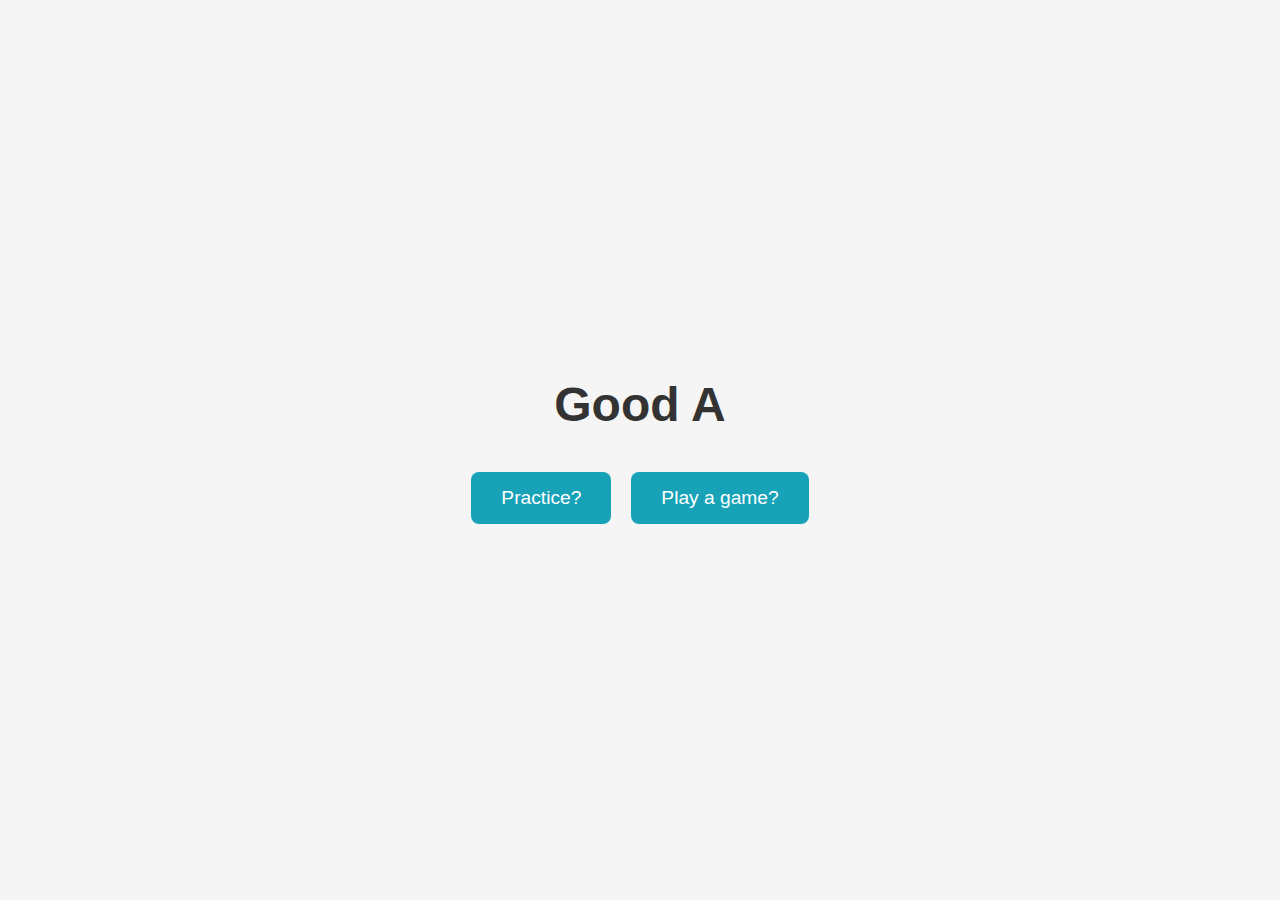
<file: index.html>
<!DOCTYPE html>
<html>
<head>
    <meta charset="UTF-8">
    <meta name="viewport" content="width=device-width, initial-scale=1.0">
    <title>Good A</title>
    <style>
        * {
            margin: 0;
            padding: 0;
            box-sizing: border-box;
        }

        body {
            width: 100vw;
            height: 100vh;
            display: flex;
            flex-direction: column;
            justify-content: center;
            align-items: center;
            background-color: #f5f5f5;
            font-family: Arial, sans-serif;
            gap: 40px;
            padding: 20px;
            overflow-x: hidden;
        }

        h1 {
            font-size: 3em;
            color: #333;
            text-align: center;
        }

        .button-container {
            display: flex;
            gap: 20px;
            width: 100%;
            max-width: 500px;
            justify-content: center;
        }

        .choice-button {
            padding: 15px 30px;
            font-size: 1.2em;
            color: white;
            border: none;
            border-radius: 8px;
            cursor: pointer;
            background-color: #17a2b8;
            transition: background-color 0.3s ease;
        }

        .choice-button:hover {
            background-color: #138496;
        }

        @media (max-width: 768px) {
            h1 {
                font-size: 2em;
            }

            .button-container {
                flex-direction: column;
                width: 90%;
                align-items: center;
            }

            .choice-button {
                padding: 12px 24px;
                font-size: 1em;
                width: 100%;
            }
        }
    </style>
</head>
<body>
    <h1>Good A</h1>
    <div class="button-container">
        <button class="choice-button" onclick="window.location.href='practice.html'">Practice?</button>
        <button class="choice-button" onclick="window.location.href='game.html'">Play a game?</button>
    </div>
</body>
</html>
</file>
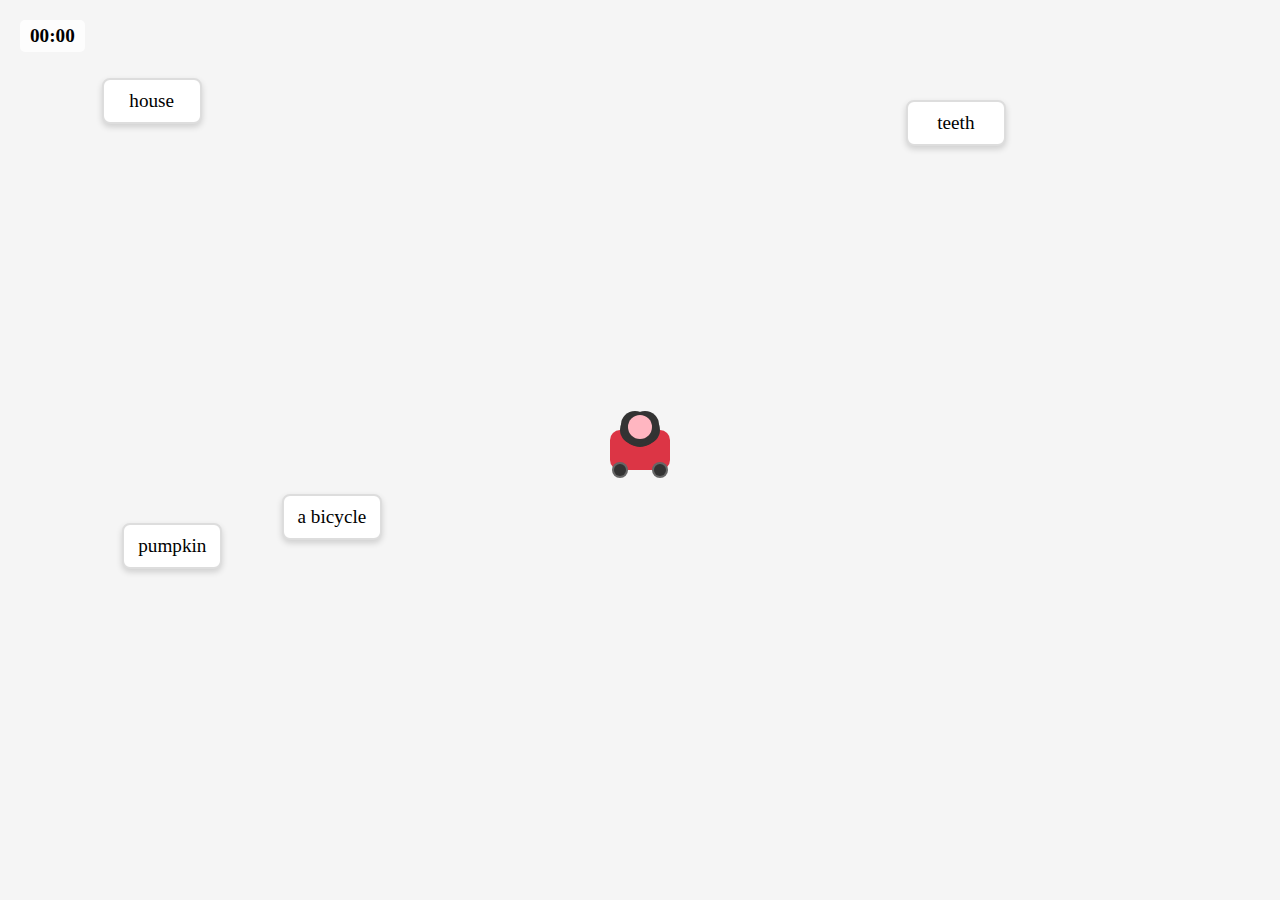
<file: game.html>
<!DOCTYPE html>
<html>
<head>
    <meta charset="UTF-8">
    <meta name="viewport" content="width=device-width, initial-scale=1.0">
    <title>Good A - Game</title>
    <link rel="stylesheet" href="game-styles.css">
</head>
<body>
    <div id="game-container">
        <div id="game-area">
            <!-- Game elements will be added here by JavaScript -->
        </div>
        <div id="timer">00:00</div>
        <div id="controls">
            <!-- Control elements go here -->
        </div>
    </div>
    <script src="game.js"></script>
</body>
</html>
</file>
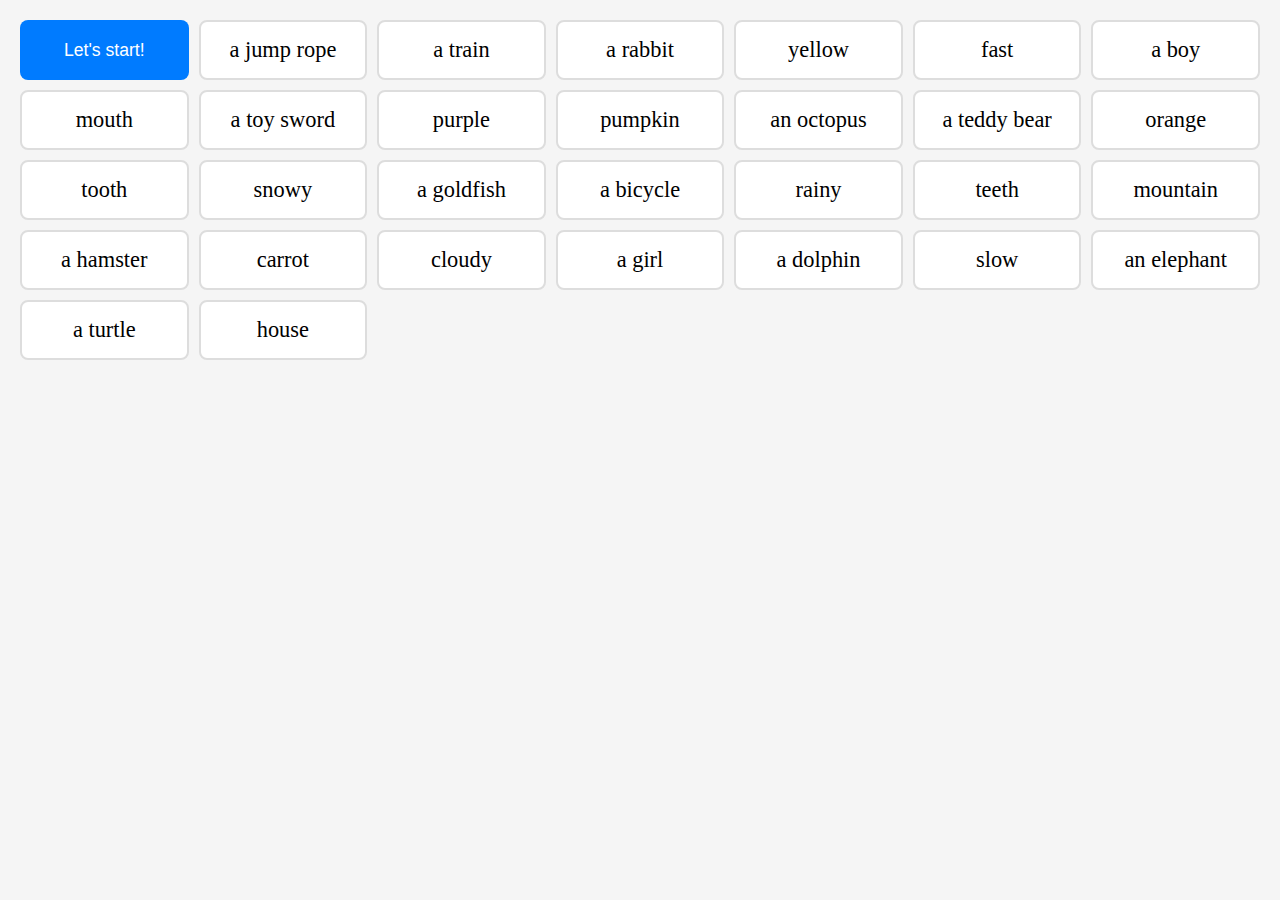
<file: practice.html>
<!DOCTYPE html>
<html lang="en">
<head>
    <meta charset="UTF-8">
    <meta name="viewport" content="width=device-width, initial-scale=1.0, maximum-scale=1.0, user-scalable=no">
    <title>ESL Audio Flashcards</title>
    <link rel="stylesheet" href="https://cdnjs.cloudflare.com/ajax/libs/font-awesome/5.15.4/css/all.min.css">
    <script>
        // Device detection
        if (/Mobile|Android|iPhone/i.test(navigator.userAgent)) {
            document.write('<link rel="stylesheet" href="styles-mobile.css">');
        } else {
            document.write('<link rel="stylesheet" href="styles-pc.css">');
        }
    </script>
</head>
<body>
    <div class="container">
        <div class="flashcards-container">
            <button class="start-button">Let's start!</button>
            <button class="audio-button" style="display: none;">
                <i class="fas fa-volume-up"></i>
                <span>Listen again?</span>
            </button>
            <!-- Flashcards will be generated here by JavaScript -->
            <div class="timer-card" style="display: none;">
                <span class="time">00:00</span>
            </div>
        </div>
    </div>
    <script src="script.js"></script>
</body>
</html>
</file>
<file: game-styles.css>
* {
    margin: 0;
    padding: 0;
    box-sizing: border-box;
}

#game-container {
    width: 100vw;
    height: 100vh;
    background-color: #f5f5f5;
    position: relative;
    overflow: hidden;
}

#game-area {
    width: 100%;
    height: 100%;
    position: relative;
}

.word-card {
    position: absolute;
    background: white;
    border: 2px solid #ddd;
    border-radius: 8px;
    padding: 10px;
    min-width: 100px;
    text-align: center;
    font-size: 1.2em;
    cursor: pointer;
    transition: transform 0.3s ease, background-color 0.3s ease, border-color 0.3s ease;
}

.car {
    position: absolute;
    width: 60px;
    height: 40px;
    background-color: #dc3545 !important;  /* Red car with !important to ensure it applies */
    border-radius: 10px;
}

#game-area .car {
    background-color: #dc3545 !important;  /* Red car with higher specificity */
}

/* Driver's head */
.car::before {
    content: '';
    position: absolute;
    width: 24px;
    height: 24px;
    background-color: #ffb6c1;  /* Light pink for face */
    border-radius: 50%;
    top: -15px;
    left: 50%;
    transform: translateX(-50%);
    /* Add face features */
    box-shadow: 
        /* Eyes */
        -5px -2px 0 2px #333,
        5px -2px 0 2px #333,
        /* Smile - curved line */
        -6px 3px 0 2px #333,  /* Left edge */
        -3px 5px 0 2px #333,  /* Left curve */
        0 6px 0 2px #333,     /* Bottom */
        3px 5px 0 2px #333,   /* Right curve */
        6px 3px 0 2px #333;   /* Right edge */
}

/* Wheels */
.car::after {
    content: '';
    position: absolute;
    width: 12px;
    height: 12px;
    background-color: #333;
    border-radius: 50%;
    bottom: -6px;
    box-shadow: 
        40px 0 0 0 #333,  /* Right wheel */
        0 0 0 2px #666,   /* Left wheel rim */
        40px 0 0 2px #666; /* Right wheel rim */
    left: 4px;
}

/* Mobile Controls */
.mobile-only {
    display: none;
}

@media (max-width: 1024px) and (orientation: landscape) {
    #game-container {
        width: 100vw;
        height: 100vh;
        overflow: hidden;
    }

    .word-card {
        min-width: 80px;
        padding: 8px;
        font-size: 0.9em;
        word-break: break-word;
        max-width: 120px;
        height: auto;
        display: flex;
        align-items: center;
        justify-content: center;
    }

    .car {
        width: 40px;
        height: 30px;
    }

    /* Adjust driver's head for landscape */
    .car::before {
        width: 16px;
        height: 16px;
        top: -10px;
        /* Adjust face features */
        box-shadow: 
            /* Eyes */
            -3px -1px 0 1.5px #333,
            3px -1px 0 1.5px #333,
            /* Smile */
            0 3px 0 1.5px #333;
    }

    /* Adjust wheels for landscape */
    .car::after {
        width: 8px;
        height: 8px;
        bottom: -4px;
        left: 3px;
        box-shadow: 
            25px 0 0 0 #333,  /* Right wheel */
            0 0 0 1.5px #666,   /* Left wheel rim */
            25px 0 0 1.5px #666; /* Right wheel rim */
    }

    .timer-card {
        top: 10px;
        left: 10px;
        padding: 5px 10px;
        font-size: 1.2em;
    }

    .monster {
        width: 35px;
        height: 35px;
    }

    .monster-eye {
        width: 8px;
        height: 8px;
    }

    .monster-eye::after {
        width: 4px;
        height: 4px;
        top: 2px;
        left: 2px;
    }

    #mobile-controls {
        position: fixed;
        bottom: 10px;
        left: 50%;
        transform: translateX(-50%);
        display: flex;
        flex-direction: column;
        align-items: center;
        gap: 5px;
        z-index: 1000;
    }

    #mobile-controls button {
        width: 45px;
        height: 45px;
        font-size: 20px;
        opacity: 0.7;
    }

    .completion-buttons {
        top: 75%;
    }

    .play-again-button, .practice-again-button {
        padding: 10px 20px;
        font-size: 1em;
    }
}

/* Mobile styles for portrait mode */
@media (max-width: 768px) and (orientation: portrait) {
    #game-area {
        height: 80vh; /* Main game area takes up 80% of screen height */
        background-color: #f5f5f5; /* Light grey background */
        position: relative;
        overflow: hidden;
    }

    .controls-area {
        position: fixed;
        bottom: 0;
        left: 0;
        width: 100%;
        height: 20vh; /* Control area takes up 20% of screen height */
        background-color: #e8f5e9; /* Light green background */
        display: flex;
        justify-content: space-between;
        align-items: center;
        padding: 10px 20px;
        border-top: 2px solid #ddd;
    }

    .timer-card {
        position: relative;
        width: auto;
        font-size: 1.2em;
        padding: 8px 15px;
        background-color: transparent;
        margin-left: 10px;
    }

    #mobile-controls {
        position: relative;
        width: 120px;
        height: 120px;
        background: rgba(0, 123, 255, 0.1);
        border-radius: 50%;
        display: grid;
        grid-template: repeat(3, 1fr) / repeat(3, 1fr);
        gap: 2px;
        padding: 8px;
        margin-right: 10px;
    }

    /* Position buttons in circle */
    #up-btn { grid-area: 1/2/2/3; border-radius: 5px 5px 0 0; }
    #left-btn { grid-area: 2/1/3/2; border-radius: 5px 0 0 5px; }
    #center-btn { grid-area: 2/2/3/3; border-radius: 50%; }
    #right-btn { grid-area: 2/3/3/4; border-radius: 0 5px 5px 0; }
    #down-btn { grid-area: 3/2/4/3; border-radius: 0 0 5px 5px; }

    /* Ensure word cards stay in game area */
    .word-card {
        top: max(0, min(var(--top), 75vh - 40px));
        left: max(0, min(var(--left), 100vw - 80px));
    }

    .car {
        width: 30px;
        height: 20px;
    }

    /* Adjust driver's head for mobile */
    .car::before {
        width: 12px;
        height: 12px;
        top: -8px;
        box-shadow: 
            /* Eyes */
            -2.5px -1px 0 1px #333,
            2.5px -1px 0 1px #333,
            /* Smile - curved line */
            -3px 1.5px 0 1px #333,
            -1.5px 2.5px 0 1px #333,
            0 3px 0 1px #333,
            1.5px 2.5px 0 1px #333,
            3px 1.5px 0 1px #333;
    }

    /* Adjust wheels for mobile */
    .car::after {
        width: 6px;
        height: 6px;
        bottom: -3px;
        left: 2px;
        box-shadow: 
            20px 0 0 0 #333,  /* Right wheel */
            0 0 0 1px #666,   /* Left wheel rim */
            20px 0 0 1px #666; /* Right wheel rim */
    }

    .word-card {
        min-width: 70px;
        padding: 6px;
        font-size: 0.8em;
    }

    .monster {
        width: 25px;
        height: 25px;
    }
}

/* Mobile adjustments */
@media (max-width: 768px) {
    #timer {
        position: absolute;
        top: 20px;
        left: 20px;
        z-index: 1000;
        background-color: rgba(255, 255, 255, 0.8);
        padding: 5px 10px;
        border-radius: 5px;
        font-size: 1.2em;
        font-weight: bold;
    }
    
    /* Remove controls styling as we're using tap-to-move */
    #mobile-controls {
        display: none;
    }
    
    /* Remove controls area */
    .controls-area {
        display: none;
    }
}

/* Explosion Animation */
@keyframes explode {
    0% { transform: scale(1); opacity: 1; }
    50% { transform: scale(1.5); opacity: 0.5; }
    100% { transform: scale(2); opacity: 0; }
}

.exploding {
    animation: explode 0.5s ease-out forwards;
}

.timer-card {
    position: fixed;
    top: 20px;
    left: 20px;
    background-color: #f8f9fa;
    border: 2px solid #ddd;
    border-radius: 8px;
    padding: 10px 20px;
    font-size: 1.5em;
    font-family: monospace;
    z-index: 1000;
}

.timer-card.completed {
    position: fixed;
    top: 40%;
    left: 50%;
    transform: translate(-50%, -50%) scale(2);
    background-color: #28a745;
    color: white;
    text-align: center;
    padding: 20px;
    border-radius: 8px;
    z-index: 1000;
}

.completion-buttons {
    position: fixed;
    top: 70%;
    left: 50%;
    transform: translate(-50%, -50%);
    display: flex;
    gap: 20px;
    z-index: 1000;
}

.play-again-button, .practice-again-button {
    padding: 15px 30px;
    font-size: 1.2em;
    color: white;
    border: none;
    border-radius: 8px;
    cursor: pointer;
    background-color: #17a2b8;
    transition: background-color 0.3s ease;
}

.play-again-button:hover, .practice-again-button:hover {
    background-color: #138496;
}

@keyframes spinAround {
    from { transform: rotate(0deg); }
    to { transform: rotate(360deg); }
}

.car.spinning {
    animation: spinAround 0.5s linear infinite;
}

.monster {
    position: absolute;
    width: 50px;
    height: 50px;
    background: #ff4444;
    border-radius: 50%;
    z-index: 5;
}

.monster-eyes {
    position: absolute;
    width: 100%;
    top: 25%;
    display: flex;
    justify-content: space-around;
}

.monster-eye {
    width: 12px;
    height: 12px;
    background: white;
    border-radius: 50%;
    position: relative;
}

.monster-eye::after {
    content: '';
    position: absolute;
    width: 6px;
    height: 6px;
    background: black;
    border-radius: 50%;
    top: 3px;
    left: 3px;
}

.monster-mouth {
    position: absolute;
    width: 60%;
    height: 60%;
    bottom: 0;
    left: 20%;
    overflow: hidden;
    animation: chomp 1s infinite;
}

.monster-mouth::after {
    content: '';
    position: absolute;
    width: 100%;
    height: 100%;
    background: black;
    border-radius: 50% 50% 0 0;
    bottom: -50%;
}

@keyframes chomp {
    0%, 100% { height: 30%; }
    50% { height: 60%; }
}

@keyframes monsterExplode {
    0% { transform: scale(1); opacity: 1; }
    50% { transform: scale(1.5); opacity: 0.5; background-color: #ff8888; }
    100% { transform: scale(2); opacity: 0; }
}

.monster.exploding {
    animation: monsterExplode 0.5s ease-out forwards;
}

#timer {
    position: absolute;
    top: 20px;
    left: 20px;
    background-color: rgba(255, 255, 255, 0.8);
    padding: 5px 10px;
    border-radius: 5px;
    font-size: 1.2em;
    font-weight: bold;
    z-index: 100;
}
</file>
<file: styles-mobile.css>
/* Mobile Version */
* {
    margin: 0;
    padding: 0;
    box-sizing: border-box;
}

.container {
    width: 100vw;
    min-height: 100vh;
    padding: 10px;
    background-color: #f5f5f5;
}

.flashcards-container {
    width: 100%;
    display: grid;
    grid-template-columns: repeat(2, 1fr);
    gap: 10px;
    padding-bottom: 20px;
}

.flashcard {
    background-color: white;
    border: 2px solid #ddd;
    border-radius: 8px;
    padding: 6px;
    text-align: center;
    height: 60px;
    display: flex;
    align-items: center;
    justify-content: center;
    cursor: pointer;
    font-size: 1.2em;
    font-weight: 500;
    line-height: 1.2;
}

.start-button, .audio-button {
    height: 60px;
    padding: 8px;
    font-size: 1em;
    color: white;
    border: none;
    border-radius: 8px;
    cursor: pointer;
    display: flex;
    align-items: center;
    justify-content: center;
    gap: 8px;
    grid-column: span 2;
}

.timer-card {
    height: 60px;
    font-size: 1.5em;
    background-color: #f8f9fa;
    border: 2px solid #ddd;
    border-radius: 8px;
    display: flex;
    align-items: center;
    justify-content: center;
    font-family: monospace;
    grid-column: span 2;
}

/* Keep existing styles */
.start-button { background-color: #007bff; }
.audio-button { background-color: #28a745; }

/* Animations */
.timer-card.completed {
    position: fixed;
    top: 50%;
    left: 50%;
    transform: translate(-50%, -50%) scale(1.5);
    width: 90%;
    z-index: 1000;
    transition: all 0.5s ease;
    background-color: #28a745;
    color: white;
    font-size: 1.2em;
    padding: 15px;
}

/* Fireworks animation */
@keyframes firework {
    0% { transform: translate(var(--x), var(--initialY)); width: 0.5vmin; opacity: 1; }
    50% { width: 0.5vmin; opacity: 1; }
    100% { width: 0.5vmin; opacity: 0; transform: translate(var(--x), var(--finalY)) }
}

.firework {
    position: fixed;
    top: 50%;
    left: 50%;
    width: 0.5vmin;
    aspect-ratio: 1;
    background: linear-gradient(orange, yellow);
    transform: translate(var(--x), var(--initialY));
    animation: firework 2s infinite;
    pointer-events: none;
}

.try-again-button {
    position: fixed;
    top: 65%;
    left: 50%;
    transform: translate(-50%, -50%);
    padding: 12px 24px;
    font-size: 1.1em;
    background-color: #007bff;
    color: white;
    border: none;
    border-radius: 8px;
    cursor: pointer;
    z-index: 1000;
    display: none;
}

.try-again-button:hover {
    background-color: #0056b3;
}
</file>
<file: styles-pc.css>
/* PC Version */
* {
    margin: 0;
    padding: 0;
    box-sizing: border-box;
}

.container {
    width: 100vw;
    height: 100vh;
    padding: 20px;
    background-color: #f5f5f5;
}

.flashcards-container {
    width: 100%;
    height: 100%;
    display: grid;
    grid-template-columns: repeat(auto-fill, minmax(150px, 1fr));
    gap: 10px;
    align-content: start;
}

.flashcard {
    background-color: white;
    border: 2px solid #ddd;
    border-radius: 8px;
    padding: 8px;
    text-align: center;
    height: 60px;
    display: flex;
    align-items: center;
    justify-content: center;
    cursor: pointer;
    font-size: 1.4em;
    font-weight: 500;
    line-height: 1.2;
}

.start-button, .audio-button {
    height: 60px;
    padding: 10px;
    font-size: 1.1em;
    color: white;
    border: none;
    border-radius: 8px;
    cursor: pointer;
    display: flex;
    align-items: center;
    justify-content: center;
    gap: 10px;
}

.start-button {
    background-color: #007bff;
}

.audio-button {
    background-color: #28a745;
}

.start-button:hover {
    background-color: #0056b3;
}

.audio-button:hover {
    background-color: #218838;
}

.timer-card {
    background-color: #f8f9fa;
    border: 2px solid #ddd;
    border-radius: 8px;
    padding: 10px;
    text-align: center;
    height: 60px;
    display: flex;
    align-items: center;
    justify-content: center;
    font-size: 1.5em;
    font-family: monospace;
}

.timer-card.completed {
    position: fixed;
    top: 50%;
    left: 50%;
    transform: translate(-50%, -50%) scale(2);
    z-index: 1000;
    transition: all 0.5s ease;
    background-color: #28a745;
    color: white;
    height: 120px;
}

@keyframes firework {
    0% { transform: translate(var(--x), var(--initialY)); width: 0.5vmin; opacity: 1; }
    50% { width: 0.5vmin; opacity: 1; }
    100% { width: 0.5vmin; opacity: 0; transform: translate(var(--x), var(--finalY)) }
}

.firework {
    position: fixed;
    top: 50%;
    left: 50%;
    width: 0.5vmin;
    aspect-ratio: 1;
    background: linear-gradient(orange, yellow);
    transform: translate(var(--x), var(--initialY));
    animation: firework 2s infinite;
    pointer-events: none;
}

.try-again-button {
    position: fixed;
    top: 65%;  /* Position below the completion message */
    left: 50%;
    transform: translate(-50%, -50%);
    padding: 15px 30px;
    font-size: 1.2em;
    background-color: #007bff;
    color: white;
    border: none;
    border-radius: 8px;
    cursor: pointer;
    z-index: 1000;
    display: none;  /* Hidden by default */
}

.try-again-button:hover {
    background-color: #0056b3;
}
</file>
